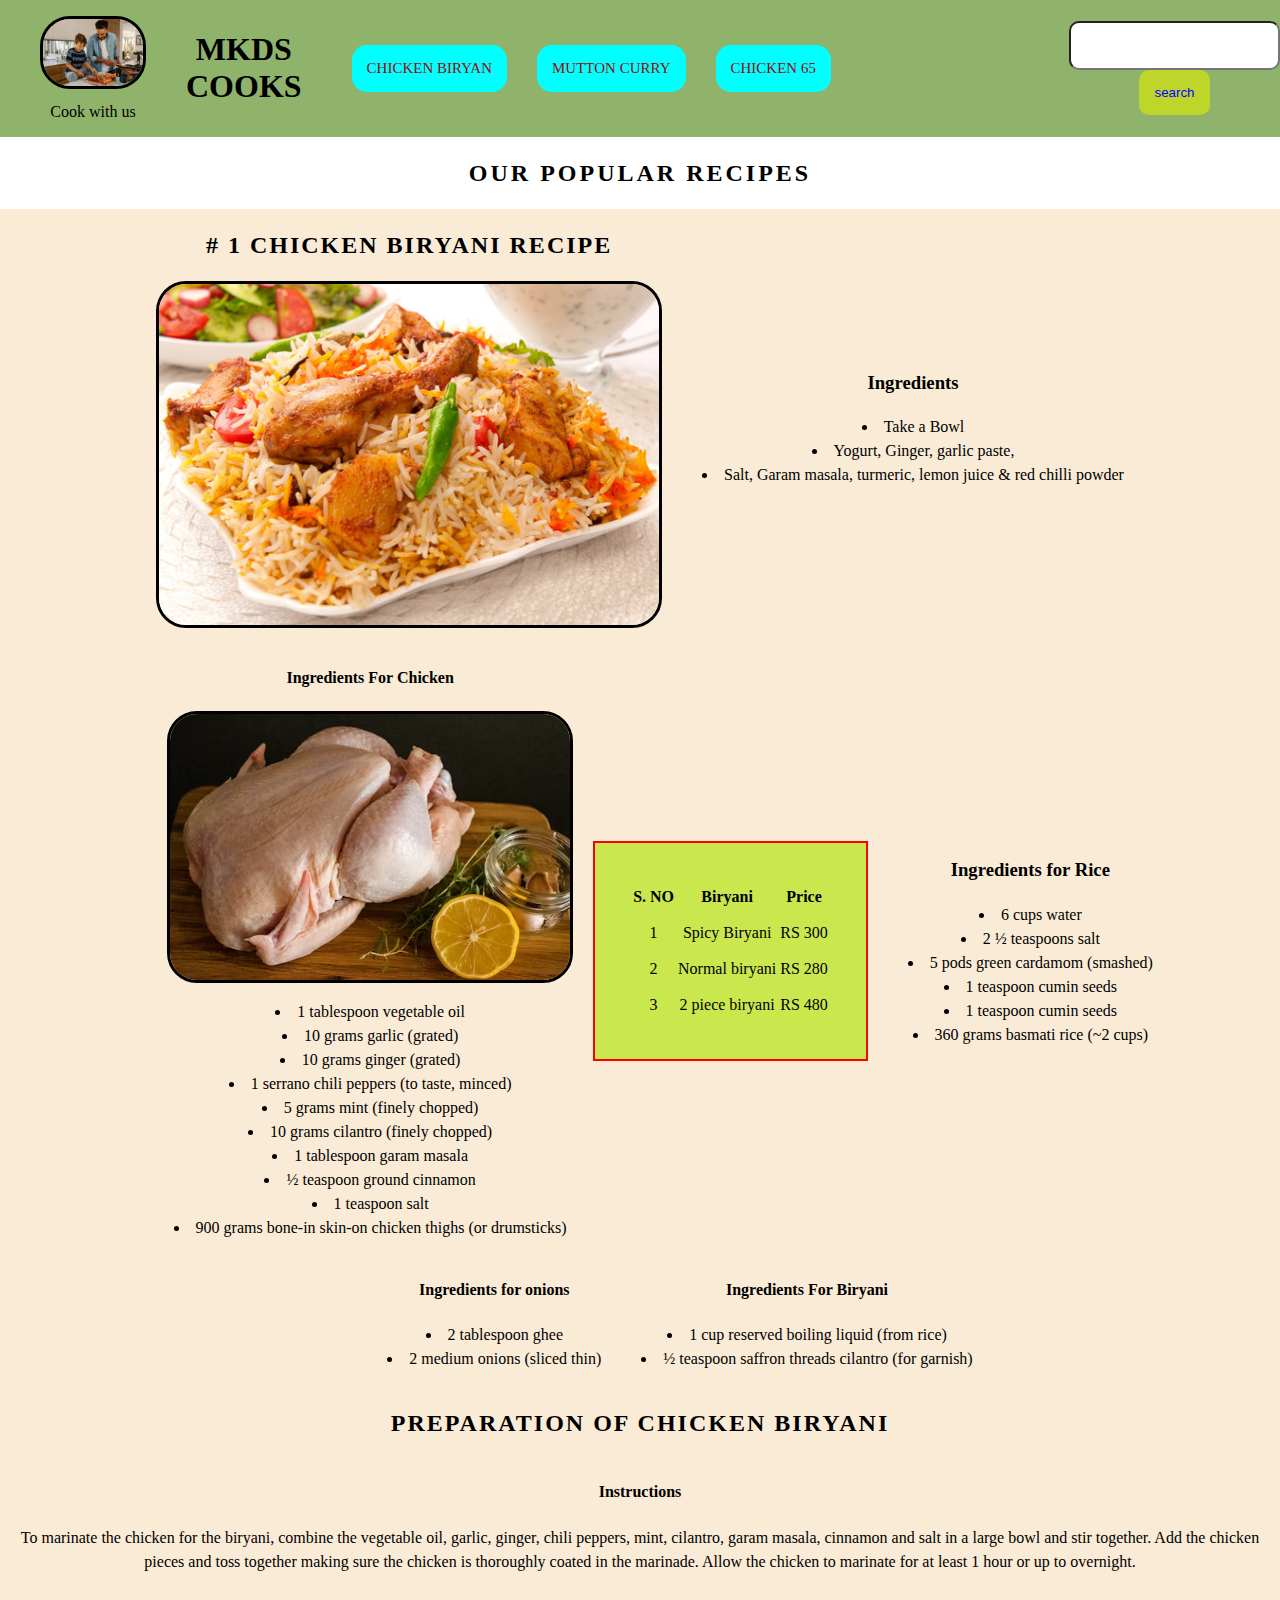
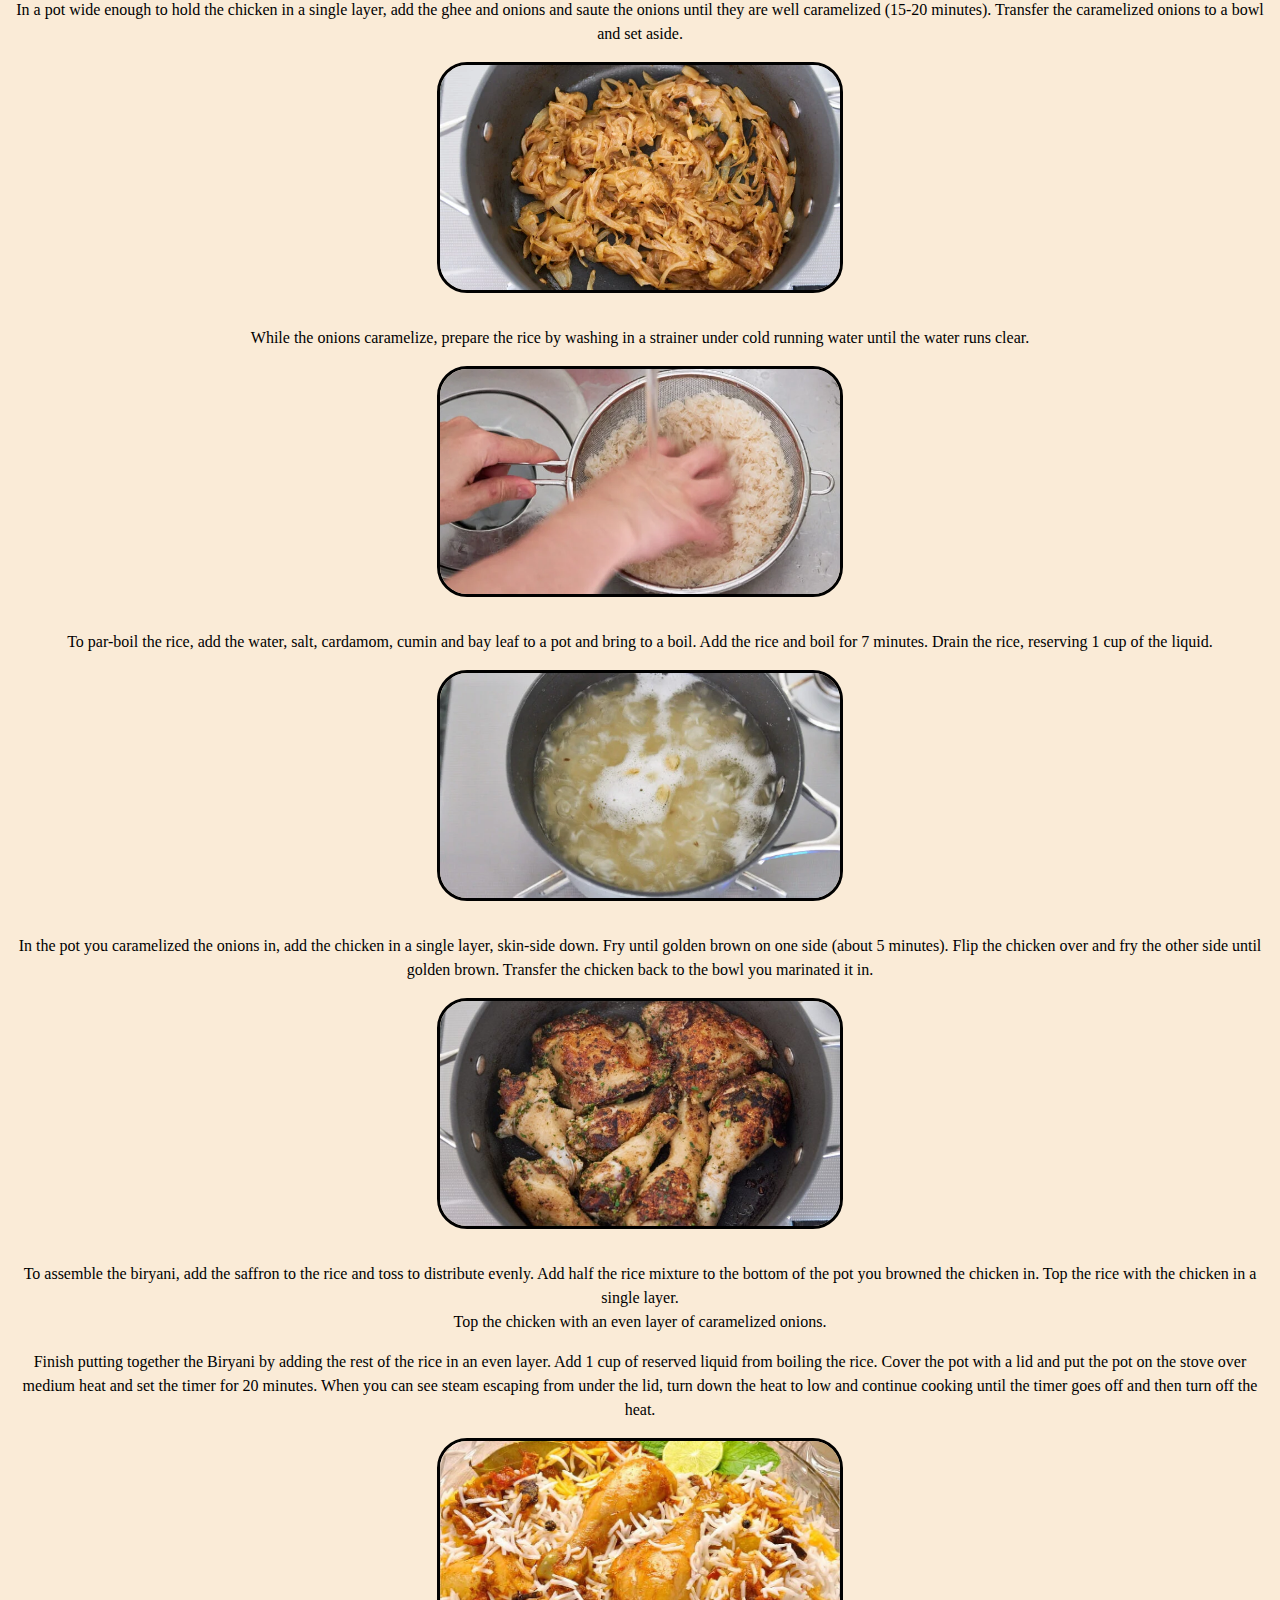
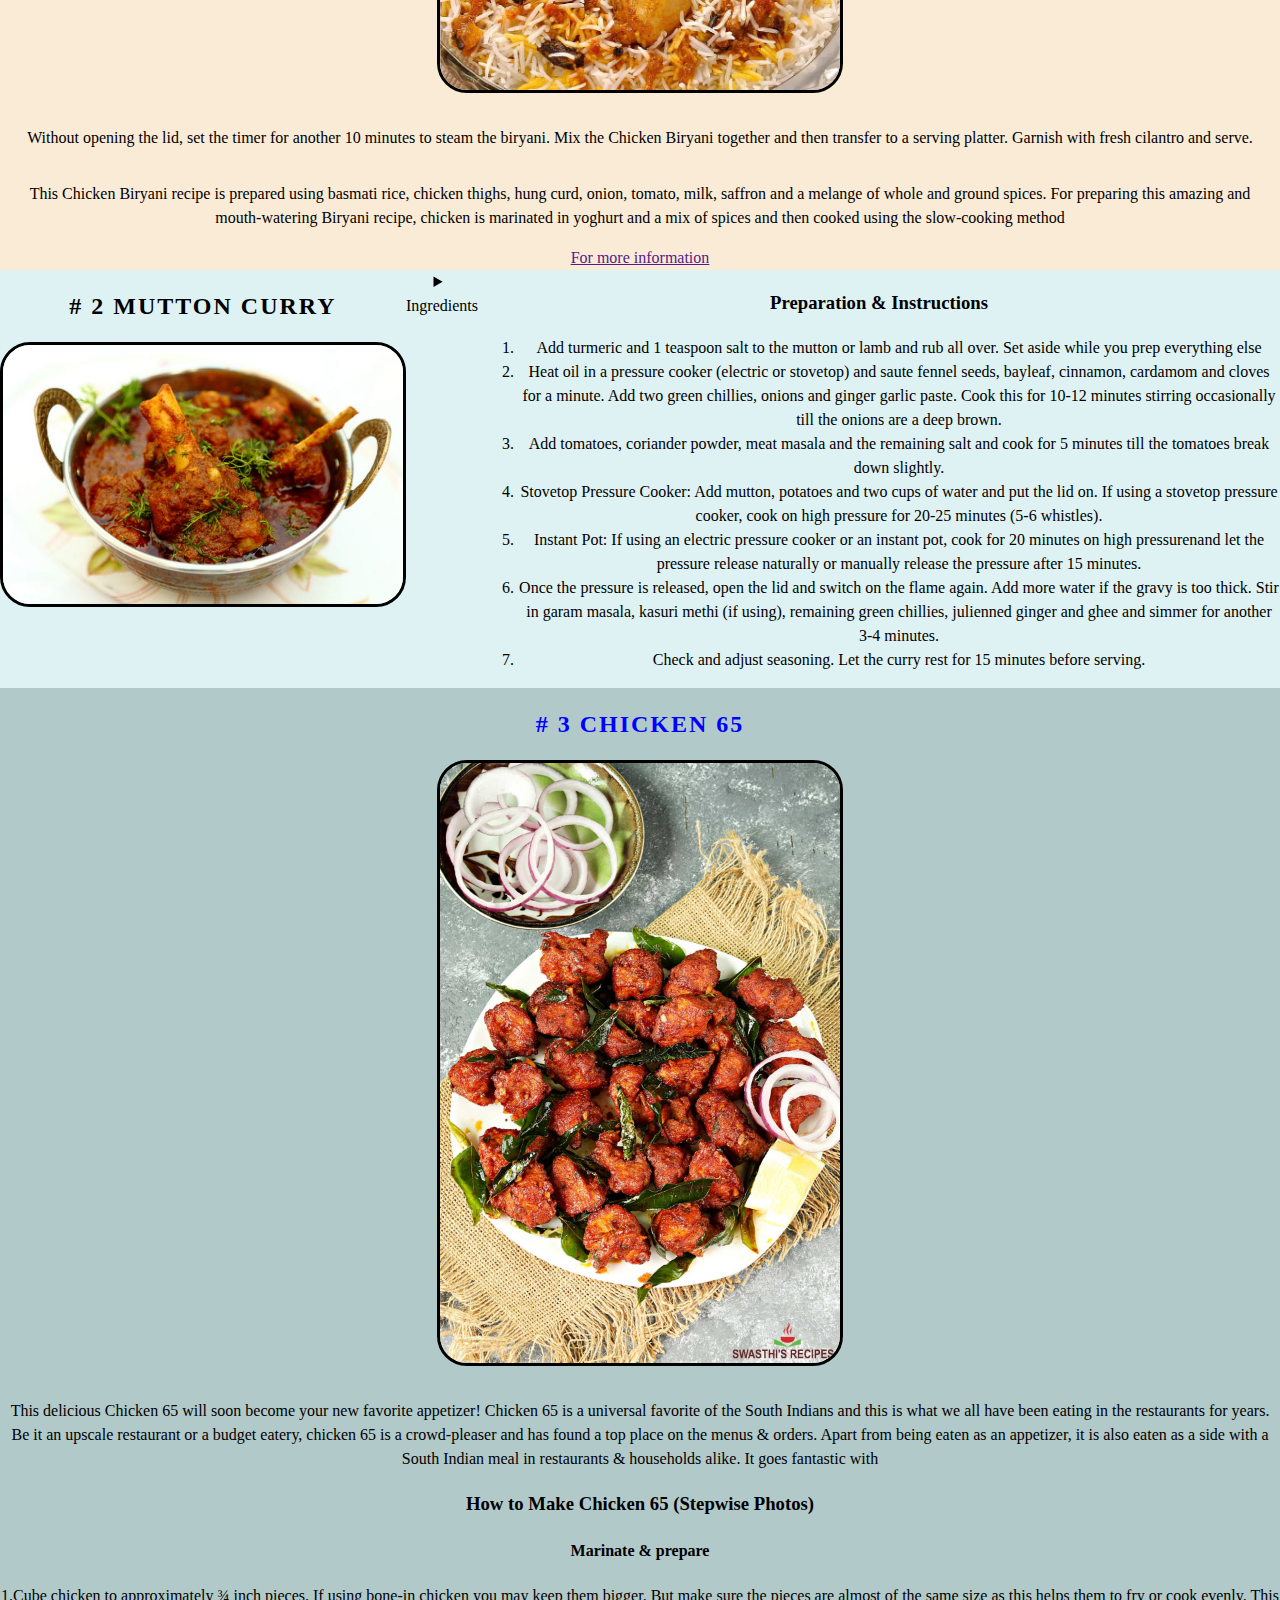
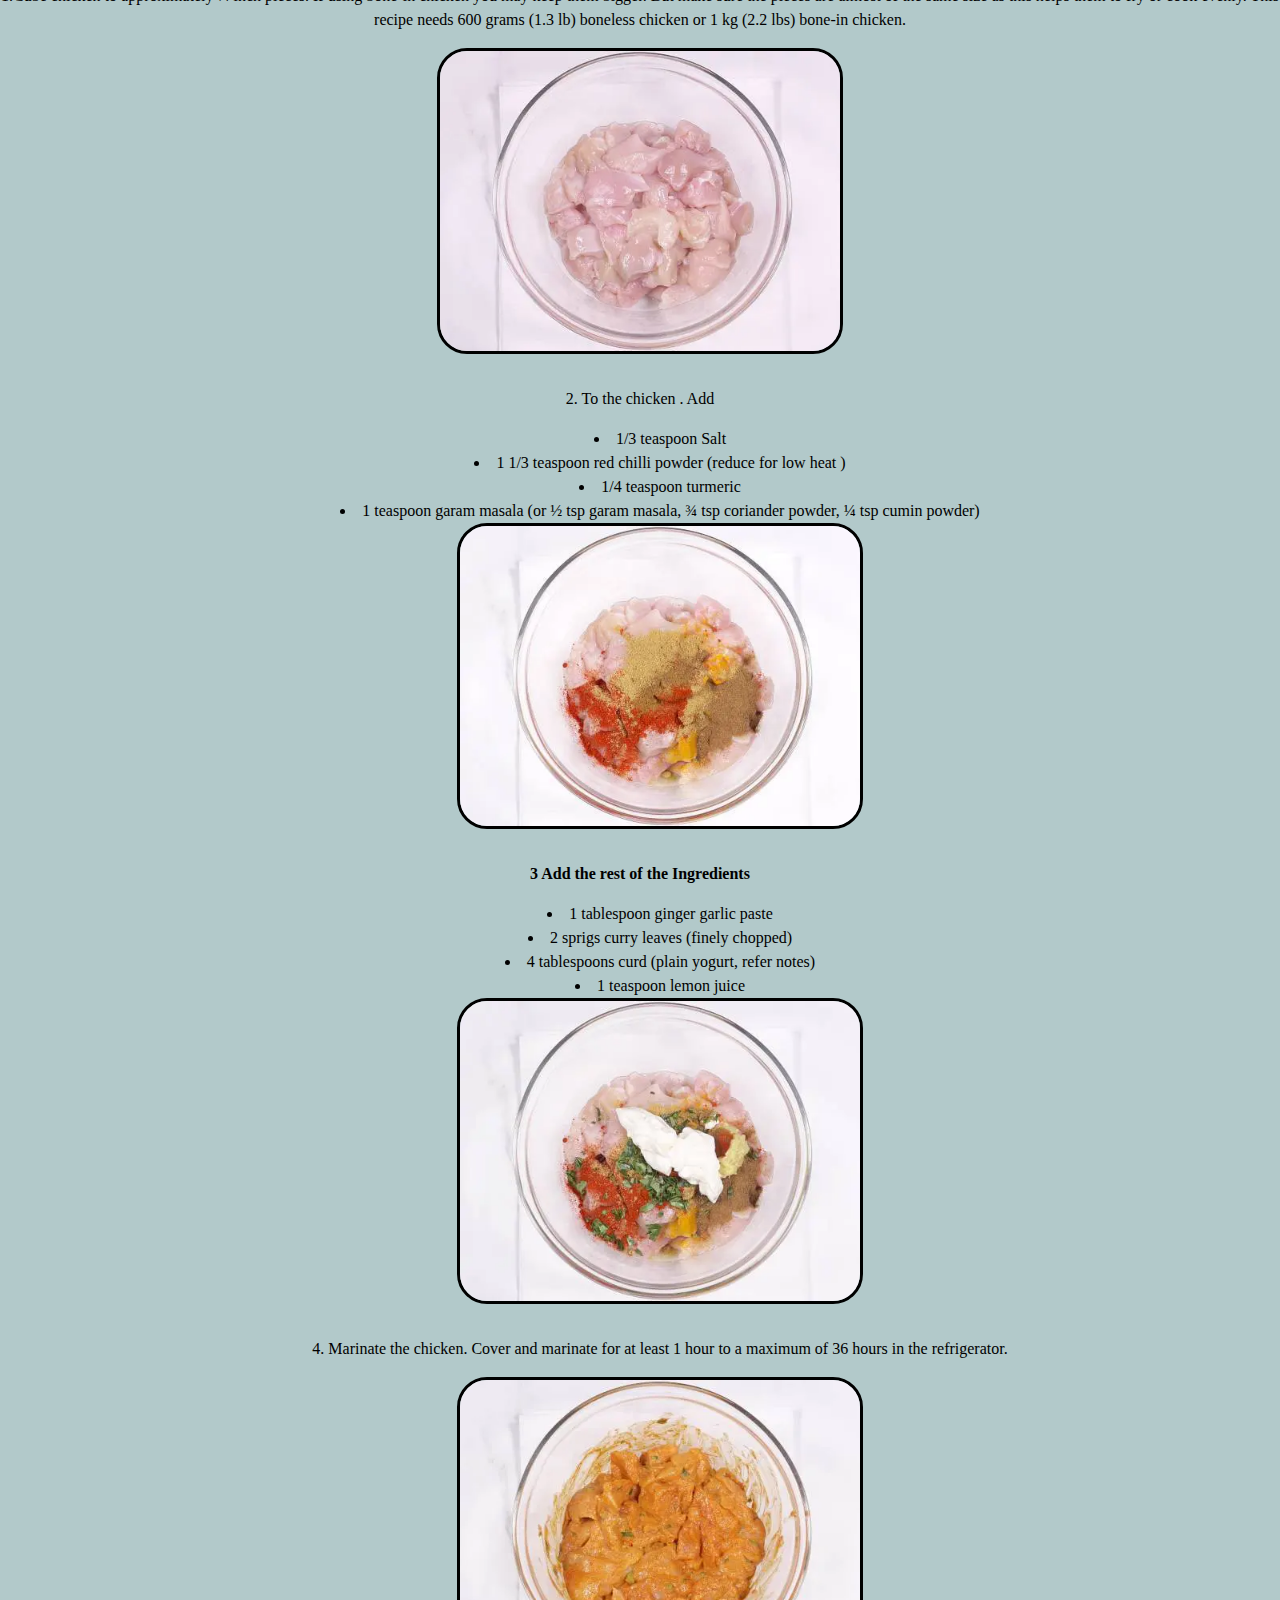
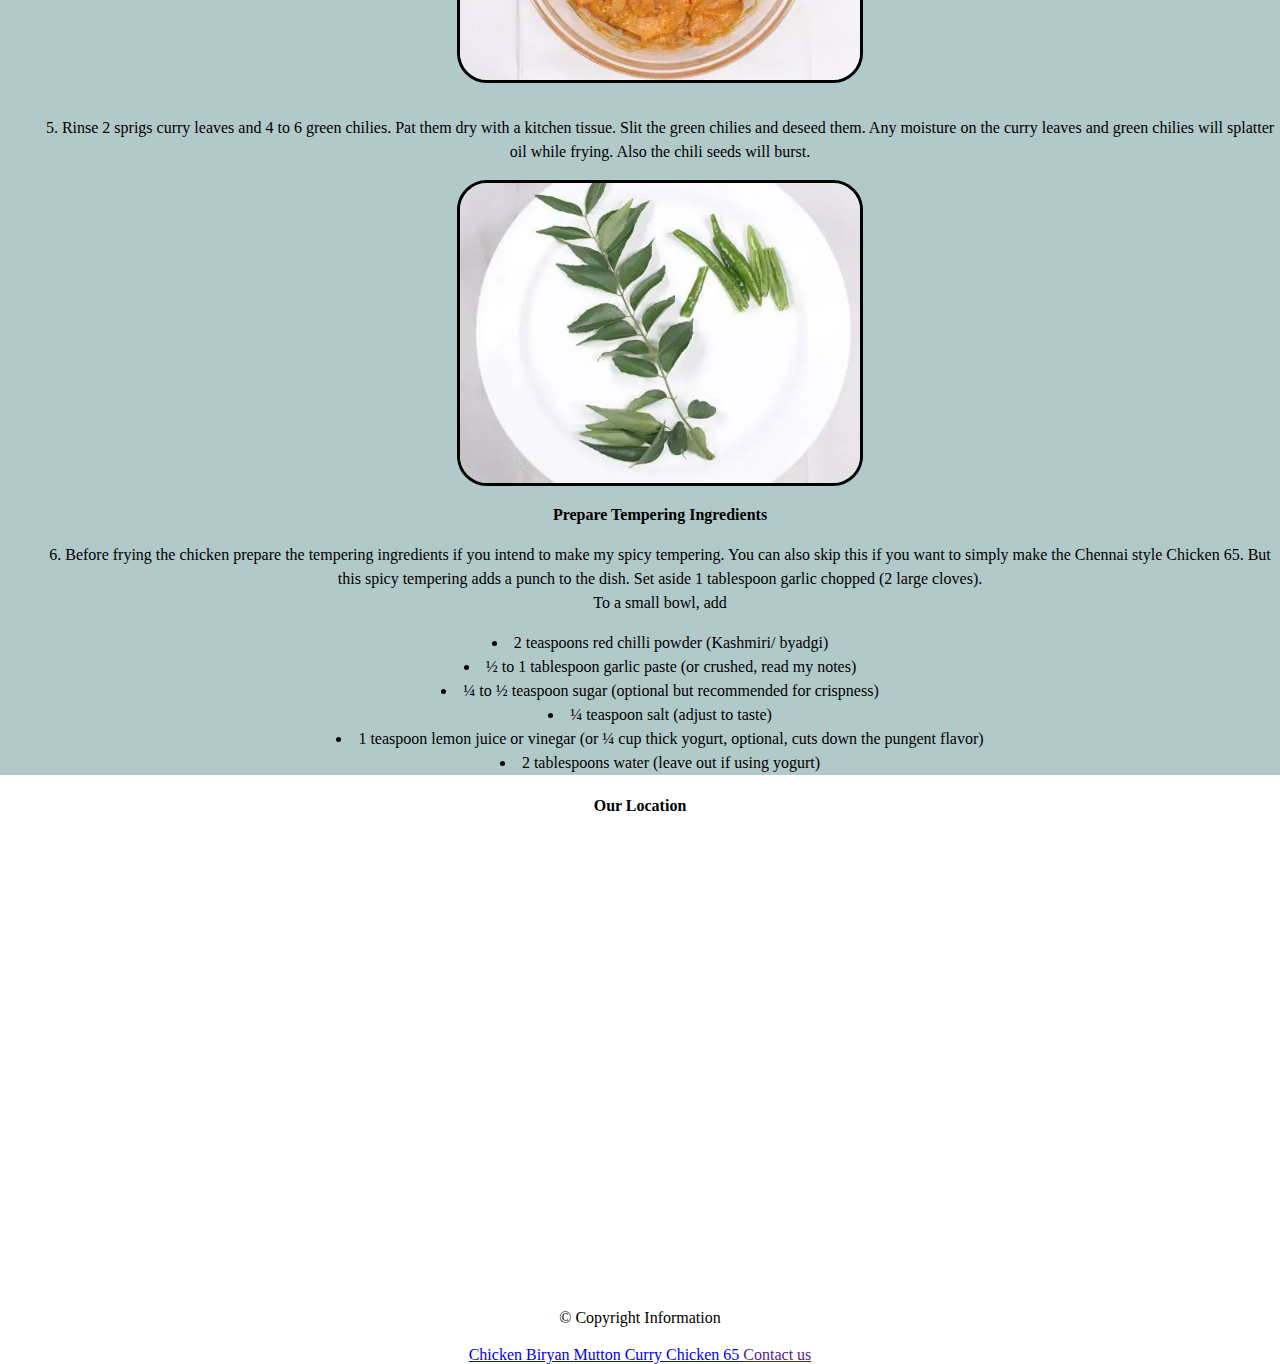
<file: mini_project3/index.html>
<!DOCTYPE html>
<html lang="en">

<head>
    <meta charset="UTF-8">
    <meta name="viewport" content="width=device-width, initial-scale=1.0">
    <title>Recipe Book</title>

    
    <link rel="stylesheet" href="style.css">
</head>

<body>

    <header>

         <!-- Navigation starts here  -->
        <div class="navigation_container">
            <div class=" logo">
                <figure>
                    <img class="logo_img" src="../assets/images/logo.jpg" alt="LOGO">
                    <figcaption>Cook with us</figcaption>
                </figure>
                <h1>MKDS COOKS </h1>

            </div>

            <div class="navigation_menu">
                <nav class="navbar">
                    <a href="#Recipe1"><span>Chicken Biryan</span> </a>
                    <a href="#Recipe2"><span>Mutton Curry</span> </a>
                    <a href="#Recipe3"><span>Chicken 65</span> </a>
                   
                 
                </nav>
                
            </div>
            <div class="search" >
                <input type="search">
                <button id="Search_button">search</button>
            </div>
             
            
        </div>
    </header>

    <main>

        <h2 class="heading_first"> Our Popular Recipes</h2>

        <!--  Recipe 1 started from here  -->
        <section class="Recipe11" id="Recipe1" style="background-color: antiquewhite;">

            <div class="Ingredients">

                <div>
                    <h2> # 1 Chicken Biryani Recipe</h2>
                    <img class="chicken_biryani_img" src="../assets/images/biryani.jpg" alt="Biryani ">

                </div>

                <div>
                    <ul>
                        <h3>Ingredients</h3>
                        <li>Take a Bowl</li>
                        <li>Yogurt, Ginger, garlic paste, </li>
                        <li>Salt, Garam masala, turmeric, lemon juice & red chilli powder </li>
                    </ul>
                </div>


                <div>
                    <ul class="chicken_ingredients">
                        <h4> Ingredients For Chicken</h4>
                        <img src="../assets/images/chicken.avif" alt="chicken image" width="300px">
                        <li>1 tablespoon
                            vegetable oil </li>
                        <li>10 grams
                            garlic (grated)</li>
                        <li>10 grams
                            ginger (grated)</li>
                        <li>
                            1
                            serrano chili peppers (to taste, minced)

                        </li>
                        <li>
                            5 grams
                            mint (finely chopped)
                        </li>
                        <li>10 grams
                            cilantro (finely chopped)</li>
                        <li>
                            1 tablespoon
                            garam masala

                        </li>
                        <li>½ teaspoon
                            ground cinnamon
                        </li>
                        <li>1 teaspoon
                            salt</li>
                        <li>900 grams
                            bone-in skin-on chicken thighs (or drumsticks)</li>
                    </ul>
                </div>

                <div>
                    <!--  Tabler starts from here  -->
                    <table class="Biryani_Table">
                        <tr>
                            <th>S. NO</th>
                            <th>Biryani</th>
                            <th>Price</th>
                        </tr>
                        <tr>
                            <td>1</td>
                            <td> Spicy Biryani</td>
                            <td>RS 300</td>
                        </tr>
                        <tr>
                            <td>2</td>
                            <td>Normal biryani</td>
                            <td>RS 280</td>
                        </tr>
                        <tr>
                            <td>3</td>
                            <td>2 piece biryani</td>
                            <td>RS 480</td>
                        </tr>
                    </table>
                </div>

                <div>
                    <ul class="for_rice">
                        <h3>Ingredients for Rice</h3>
                        <li>6 cups
                            water</li>
                        <li>2 ½ teaspoons
                            salt</li>
                        <li>5
                            pods green cardamom (smashed)</li>
                        <li>1 teaspoon
                            cumin seeds</li>
                        <li>1 teaspoon
                            cumin seeds</li>
                        <li>360 grams
                            basmati rice (~2 cups)</li>

                    </ul>
                </div>
                <div>
                    <ul class="for_onions">
                        <h4>Ingredients for onions</h4>
                        <li>2 tablespoon
                            ghee</li>
                        <li>2
                            medium onions (sliced thin)</li>
                    </ul>
                </div>
                <div>
                    <ul class="for_biryani">
                        <h4>Ingredients For Biryani</h4>
                        <li>1 cup
                            reserved boiling liquid (from rice)</li>
                        <li>½ teaspoon
                            saffron threads
                            cilantro (for garnish)</li>
                    </ul>
                </div>





                <div>
                    <h2>Preparation Of Chicken Biryani</h>
                        <h4>Instructions</h4>
                        <p> To marinate the chicken for the biryani, combine the vegetable oil, garlic, ginger, chili
                            peppers, mint,
                            cilantro, garam masala, cinnamon and salt in a large bowl and stir together. Add the chicken
                            pieces and
                            toss together making sure the chicken is thoroughly coated in the marinade. Allow the
                            chicken to
                            marinate for at least 1 hour or up to overnight.

                            <br>
                            <br>
                            In a pot wide enough to hold the chicken in a single layer, add the ghee and onions and
                            saute the onions
                            until they are well caramelized (15-20 minutes). Transfer the caramelized onions to a bowl
                            and set
                            aside.

                        </p>
                </div>
                <div>
                    <img src="../assets/images/onionmix.webp" alt="onion mixing" width="400px">

                    <p>While the onions caramelize, prepare the rice by washing in a strainer under cold running water
                        until the
                        water runs clear.</p>

                </div>
                <div>
                    <img src="../assets/images/onion2.webp" alt="" width="400px">
                    <p>To par-boil the rice, add the water, salt, cardamom, cumin and bay leaf to a pot and bring to a
                        boil. Add
                        the rice and boil for 7 minutes. Drain the rice, reserving 1 cup of the liquid.</p>
                </div>
                <div>
                    <img src="../assets/images/ricewashing.webp" alt="" width="400px">

                    <p>In the pot you caramelized the onions in, add the chicken in a single layer, skin-side down. Fry
                        until
                        golden brown on one side (about 5 minutes). Flip the chicken over and fry the other side until
                        golden
                        brown. Transfer the chicken back to the bowl you marinated it in.</p>
                </div>
                <div>
                    <img src="../assets/images/chickenmix.jpg" alt="" width="400px"><br>
                    <p>To assemble the biryani, add the saffron to the rice and toss to distribute evenly. Add half the
                        rice
                        mixture to the bottom of the pot you browned the chicken in.
                        Top the rice with the chicken in a single layer.
                        <br>
                        Top the chicken with an even layer of caramelized onions.
                    </p>
                    <p>
                        Finish putting together the Biryani by adding the rest of the rice in an even layer. Add 1 cup
                        of
                        reserved liquid from boiling the rice. Cover the pot with a lid and put the pot on the stove
                        over medium
                        heat and set the timer for 20 minutes. When you can see steam escaping from under the lid, turn
                        down the
                        heat to low and continue cooking until the timer goes off and then turn off the heat.
                    </p>
                </div>
                <div>
                    <img src="../assets/images/chicken_biryani.jpg" alt="" width="300px">
                    <p>Without opening the lid, set the timer for another 10 minutes to steam the biryani.
                        Mix the Chicken Biryani together and then transfer to a serving platter. Garnish with fresh
                        cilantro and
                        serve.</p>
                </div>
 

                <!-- this is aside information
                 -->
                <aside>
                    <p>This Chicken Biryani recipe is prepared using basmati rice, chicken thighs, hung curd, onion,
                        tomato, milk, saffron and a melange of whole and ground spices. For preparing this amazing and
                        mouth-watering Biryani recipe, chicken is marinated in yoghurt and a mix of spices and then
                        cooked using the slow-cooking method</p>
                </aside>


                <a href="">For more information</a>
            </div>
        </section>
 
        <!-- Recipe 2 section started from here  -->

        <section class="Recipe2" id="Recipe2">

            <div>
                <h2># 2 Mutton Curry</h2>
                <img src="../assets/images/muttoncurry.jpg" alt="">
            </div>


            <div>
                <details>
                    <summary>Ingredients
                    </summary>
                    <ul>
                        <li> 1 kg Mutton / Lamb bone-in, cut into medium sized pieces</li>
                        <li>1 teaspoon Turmeric</li>
                        <li>1 tablespoon Salt divided</li>
                        <li>4 tablespoons Mustard Oil</li>
                        <li>1 teaspoon Fennel Seeds</li>
                        <li>1 Bayleaf</li>
                        <li>
                            1 inch Cinnamon Stick</li>
                        <li>3-4 Cardamom Pods</li>
                        <li>3-4 Cloves</li>
                        <li>4 Green chillies slit lengthwise</li>
                        <li>3 large Onions finely chopped</li>
                        <li>1 tablespoon Ginger Garlic Paste</li>
                        <li>5 large Tomatoes finely chopped or pureed</li>
                        <li>1 tablespoon Coriander Powder</li>
                        <li>4 tablespoons Meat Masala different from curry powder, look for meat masala in Indian
                            grocery stores</li>
                        <li>2 Potatoes quartered (optional)</li>
                        <li>½ teaspoon Garam masala</li>
                        <li>1 tablespoon Kasuri methi optional but highly recommended</li>
                        <li>1 inch piece Ginger julienned</li>
                        <li>1 tablespoon Ghee or Butter</li>

                    </ul>
                    

            </div>

            </details>

            <div class="Recipe2_preparation">
                <h3>Preparation & Instructions</h3>
                <ol>
                    <li>
                        Add turmeric and 1 teaspoon salt to the mutton or lamb and rub all over. Set aside while you
                        prep everything else
                    </li>
                    <li>Heat oil in a pressure cooker (electric or stovetop) and saute fennel seeds, bayleaf, cinnamon,
                        cardamom and cloves for a minute. Add two green chillies, onions and ginger garlic paste. Cook
                        this for 10-12 minutes stirring occasionally till the onions are a deep brown.</li>
                    <li>Add tomatoes, coriander powder, meat masala and the remaining salt and cook for 5 minutes till
                        the tomatoes break down slightly.</li>
                    <li>Stovetop Pressure Cooker: Add mutton, potatoes and two cups of water and put the lid on. If
                        using a stovetop pressure cooker, cook on high pressure for 20-25 minutes (5-6 whistles).</li>
                    <li>Instant Pot: If using an electric pressure cooker or an instant pot, cook for 20 minutes on high
                        pressurenand let the pressure release naturally or manually release the pressure after 15
                        minutes.</li>
                    <li>Once the pressure is released, open the lid and switch on the flame again. Add more water if the
                        gravy is too thick. Stir in garam masala, kasuri methi (if using), remaining green chillies,
                        julienned ginger and ghee and simmer for another 3-4 minutes.</li>
                    <li>Check and adjust seasoning. Let the curry rest for 15 minutes before serving.</li>
                </ol>
            </div>
        </section>

           <!--  Recipe third Section started from here -->
        <section class="Recipe3" id="Recipe3">

            <h2># 3 Chicken 65</h2>
            <img src="../assets/images/chicken-65.jpg" alt="">
            <p>This delicious Chicken 65 will soon become your new favorite appetizer! Chicken 65 is a universal
                favorite of the South Indians and this is what we all have been eating in the restaurants for years. Be
                it an upscale restaurant or a budget eatery, chicken 65 is a crowd-pleaser and has found a top place on
                the menus &amp; orders. Apart from being eaten as an appetizer, it is also eaten as a side with a South
                Indian meal in restaurants &amp; households alike. It goes fantastic with </p>

            <div>
                <h3>How to Make Chicken 65 (Stepwise Photos)</h3>
                <h4>Marinate & prepare</h4>
                <p>1.Cube chicken to approximately ¾ inch pieces. If using bone-in chicken you may keep them bigger. But
                    make sure the pieces are almost of the same size as this helps them to fry or cook evenly. This
                    recipe needs 600 grams (1.3 lb) boneless chicken or 1 kg (2.2 lbs) bone-in chicken.</p>
                <img src="../assets/images/chicken-65-step1.webp" alt="">
                <p>2. To the chicken . Add</p>
                <ul>
                    <li>1/3 teaspoon Salt</li>
                    <li>1 1/3 teaspoon red chilli powder (reduce for low heat ) </li>
                    <li>1/4 teaspoon turmeric</li>
                    <li>1 teaspoon garam masala (or ½ tsp garam masala, ¾ tsp coriander powder, ¼ tsp cumin powder)</li>
                    <img src="../assets/images/chicken-65-step2-.jpg" alt="">
                </ul>

                <strong>3 Add the rest of the Ingredients</strong>
                <ul>
                    <li>1 tablespoon ginger garlic paste</li>



                    <li>2 sprigs curry leaves (finely chopped)</li>



                    <li>4 tablespoons curd (plain yogurt, refer notes)</li>



                    <li>1 teaspoon lemon juice</li>
                    <img src="../assets/images/chicken-65-step3-.jpg" alt="">

                    <p>4. Marinate the chicken. Cover and marinate for at least 1 hour to a maximum of 36 hours in the
                        refrigerator.</p>

                    <img src="../assets/images/chicken-65-004-.jpg.webp" alt="">
                    <p>5. Rinse 2 sprigs curry leaves and 4 to 6 green chilies. Pat them dry with a kitchen tissue. Slit
                        the green chilies and deseed them. Any moisture on the curry leaves and green chilies will
                        splatter oil while frying. Also the chili seeds will burst.</p>
                    <img src="../assets/images/chicken-65-008-.jpg.webp" alt=""><br>
                    <strong>Prepare Tempering Ingredients</strong>
                    <p>6. Before frying the chicken prepare the tempering ingredients if you intend to make my spicy
                        tempering. You can also skip this if you want to simply make the Chennai style Chicken 65. But
                        this spicy tempering adds a punch to the dish. Set aside 1 tablespoon garlic chopped (2 large
                        cloves).<br>To a small bowl, add</p>

                    <li>2 teaspoons red chilli powder (Kashmiri/ byadgi)</li>



                    <li>½ to 1 tablespoon garlic paste (or crushed, read my notes)</li>



                    <li>¼ to ½ teaspoon sugar (optional but recommended for crispness)</li>



                    <li>¼ teaspoon salt (adjust to taste)</li>



                    <li>1 teaspoon lemon juice or vinegar (or ¼ cup thick yogurt, optional, cuts down the pungent
                        flavor)</li>



                    <li>2 tablespoons water (leave out if using yogurt)</li>

                </ul>


            </div>
        </section>

    </main>


 <!--  footer  -->
    <footer>
        <h4>Our Location</h4>
        <iframe src="https://www.google.com/maps/embed?pb=!1m18!1m12!1m3!1d1904.1298857797606!2d78.47027426845474!3d17.35122868633464!2m3!1f0!2f0!3f0!3m2!1i1024!2i768!4f13.1!3m3!1m2!1s0x3bcb97f132260af7%3A0x59b591344de3ad7!2sShalibanda%2C%20Hyderabad%2C%20Telangana!5e0!3m2!1sen!2sin!4v1694703727743!5m2!1sen!2sin" width="600" height="450" style="border:0;" allowfullscreen="" loading="lazy" referrerpolicy="no-referrer-when-downgrade"></iframe>
        <p>© Copyright Information </p>
        <a href="#Recipe1"><span>Chicken Biryan</span> </a>
        <a href="#Recipe2"><span>Mutton Curry</span> </a>
        <a href="#Recipe3"><span>Chicken 65</span> </a> 
        <a href=""> Contact us</a>
    </footer>
</body>

</html>
</file>
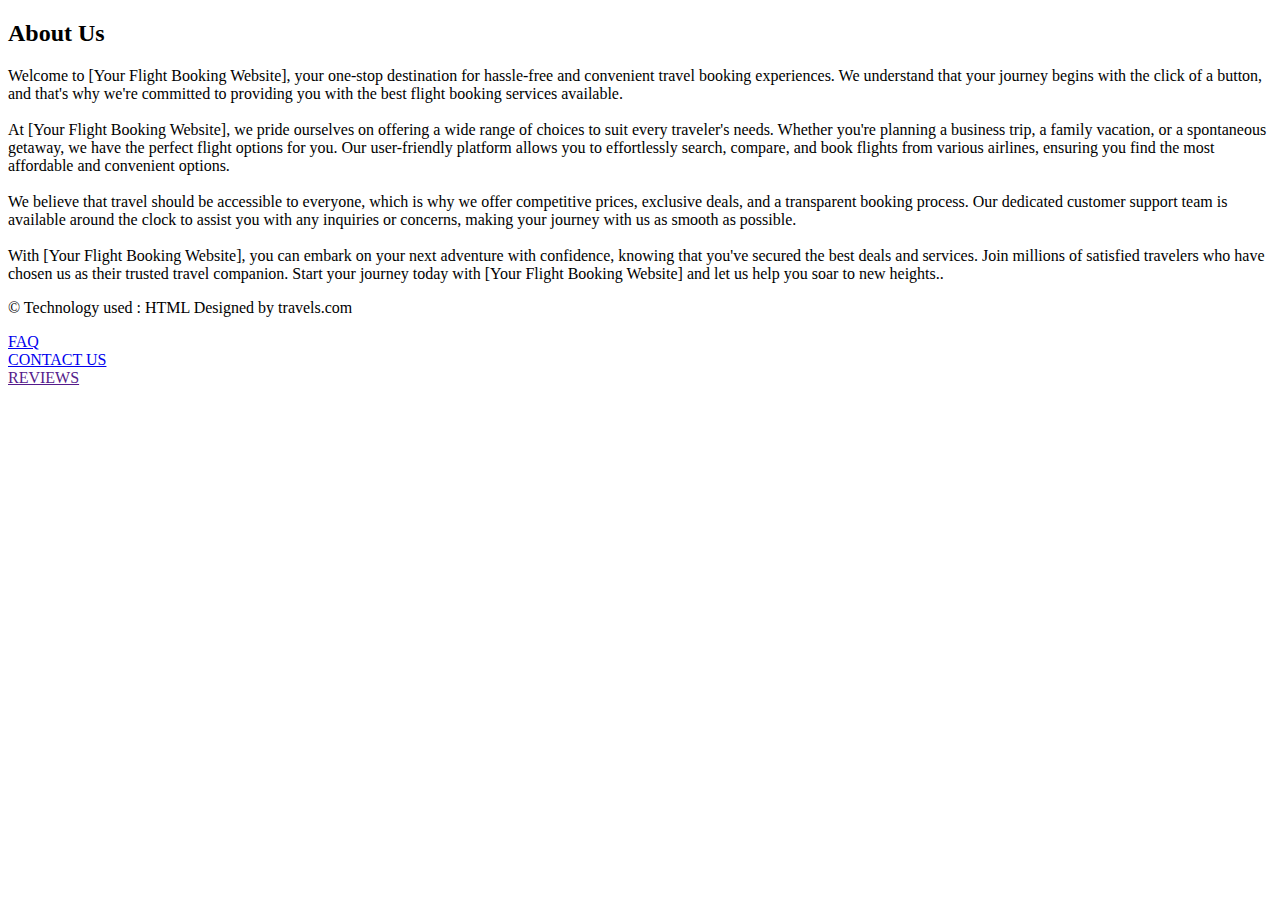
<file: About.html>
<!DOCTYPE html>
<html lang="en">

<head>
    <meta charset="UTF-8">
    <meta name="viewport" content="width=device-width, initial-scale=1.0">
    <title>About</title>
</head>

<body>
    <h2>About Us</h2>
    <p>Welcome to [Your Flight Booking Website], your one-stop destination for hassle-free and convenient travel booking
        experiences. We understand that your journey begins with the click of a button, and that's why we're committed
        to providing you with the best flight booking services available.
<br><br>
        At [Your Flight Booking Website], we pride ourselves on offering a wide range of choices to suit every
        traveler's needs. Whether you're planning a business trip, a family vacation, or a spontaneous getaway, we have
        the perfect flight options for you. Our user-friendly platform allows you to effortlessly search, compare, and
        book flights from various airlines, ensuring you find the most affordable and convenient options.
<br><br>
        We believe that travel should be accessible to everyone, which is why we offer competitive prices, exclusive
        deals, and a transparent booking process. Our dedicated customer support team is available around the clock to
        assist you with any inquiries or concerns, making your journey with us as smooth as possible.
<br><br>
        With [Your Flight Booking Website], you can embark on your next adventure with confidence, knowing that you've
        secured the best deals and services. Join millions of satisfied travelers who have chosen us as their trusted
        travel companion. Start your journey today with [Your Flight Booking Website] and let us help you soar to new
        heights..</p>

        <footer>
            <div class="footer">
            <p>	&#169; Technology used :  HTML Designed by travels.com </p>
        <li><a href="Faq.html">FAQ</a></li>
        <li><a href="Contact.html">CONTACT US </a></li>
        <li><a href="">REVIEWS</a></li>
        
        </div>
        </footer>
</body>

</html>
</file>
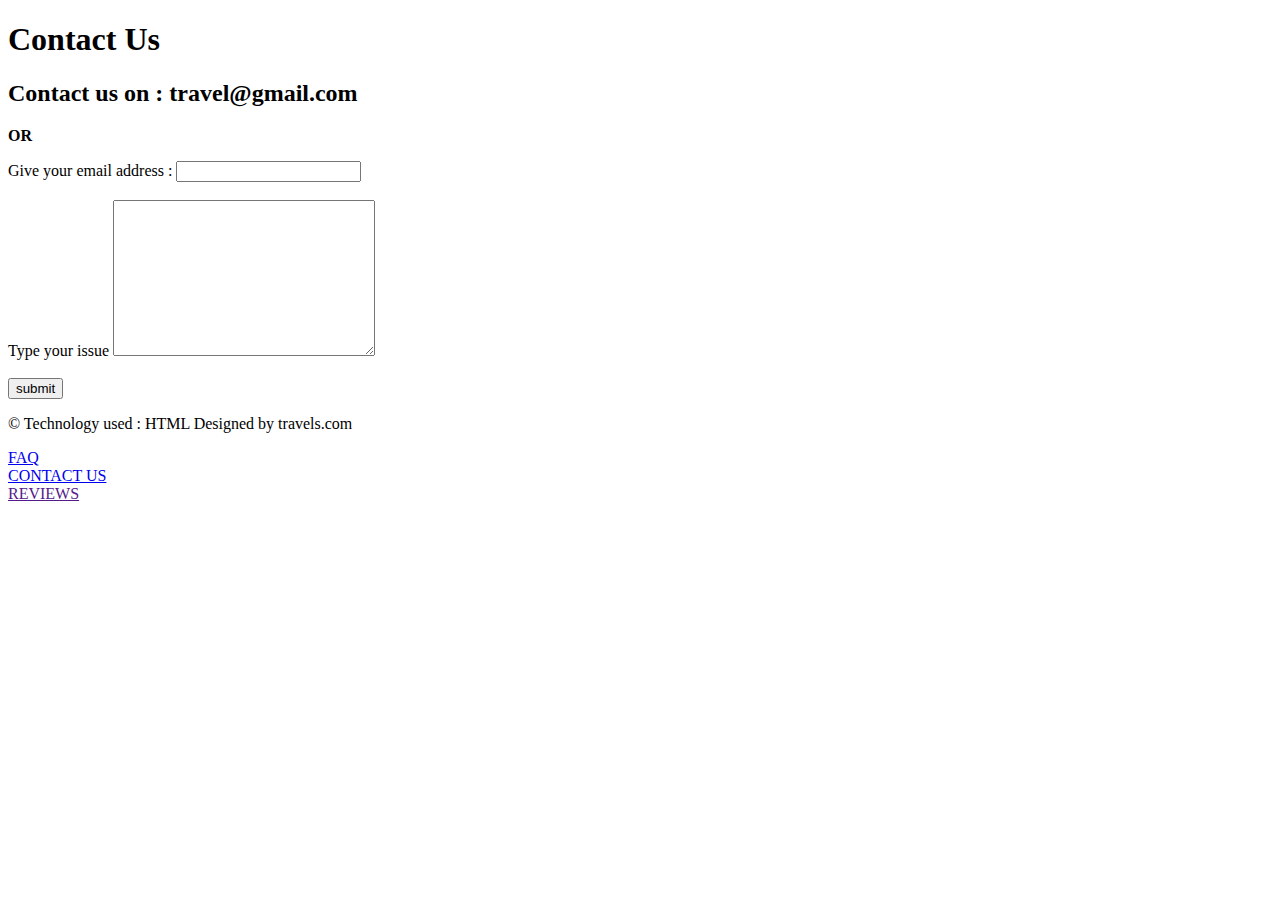
<file: Contact.html>
<!DOCTYPE html>
<html lang="en">
<head>
    <meta charset="UTF-8">
    <meta name="viewport" content="width=device-width, initial-scale=1.0">
    <title>Contact Us</title>
</head>
<body>
    
    <h1>Contact Us</h1>
    <h2>Contact us on : travel@gmail.com</h2>
    <p><strong>OR</strong></p>
    <form action="">
    <label for="">Give your email address :</label>
    <input type="email" name="email">
    <br><br>
    <label for=""> Type your issue</label>
    <textarea name="" id="" cols="30" rows="10"></textarea> <br><br>
    <button>submit</button>
</form>



<footer>
    <div class="footer">
    <p>	&#169; Technology used :  HTML Designed by travels.com </p>
<li><a href="Faq.html">FAQ</a></li>
<li><a href="Contact.html">CONTACT US </a></li>
<li><a href="">REVIEWS</a></li>

</div>
</footer>
</body>
</html>
</file>
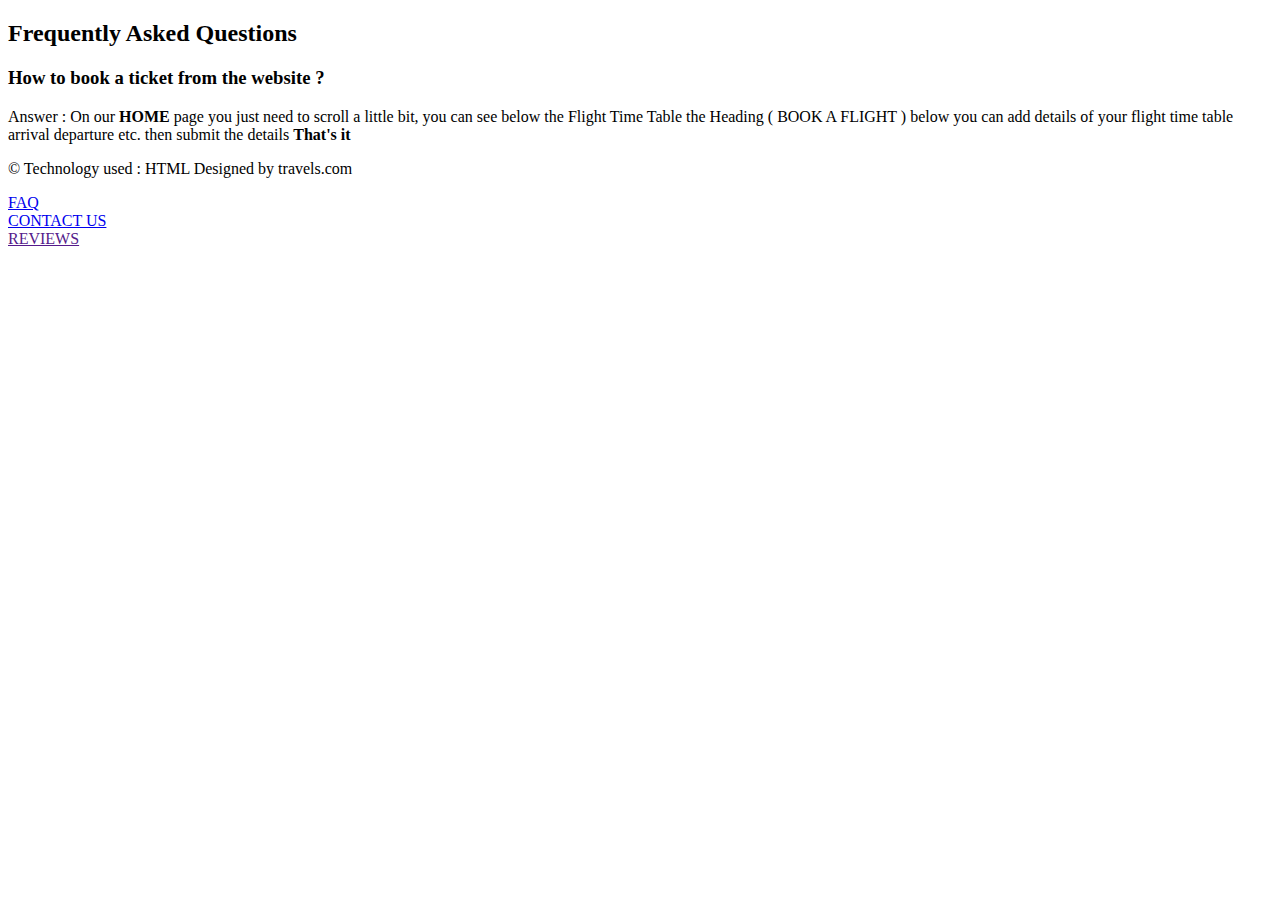
<file: Faq.html>
<!DOCTYPE html>
<html lang="en">
<head>
    <meta charset="UTF-8">
    <meta name="viewport" content="width=device-width, initial-scale=1.0">
    <title>FAQ</title>
</head>
<body>
    
     <h2>Frequently Asked Questions</h2>

     <h3>How to book a ticket from the website ? </h3>
     <p>Answer : On our <strong>HOME</strong> page you just need to scroll a little bit,  you can  see below the Flight Time Table  the Heading ( BOOK A FLIGHT ) below you can add details of your flight time table arrival departure etc. then   submit the details <strong>That's it </strong>
     </p>




     <footer>
        <div class="footer">
        <p>	&#169; Technology used :  HTML Designed by travels.com </p>
    <li><a href="Faq.html">FAQ</a></li>
    <li><a href="Contact.html">CONTACT US </a></li>
    <li><a href="">REVIEWS</a></li>
    
    </div>
    </footer>
</body>
</html>
</file>
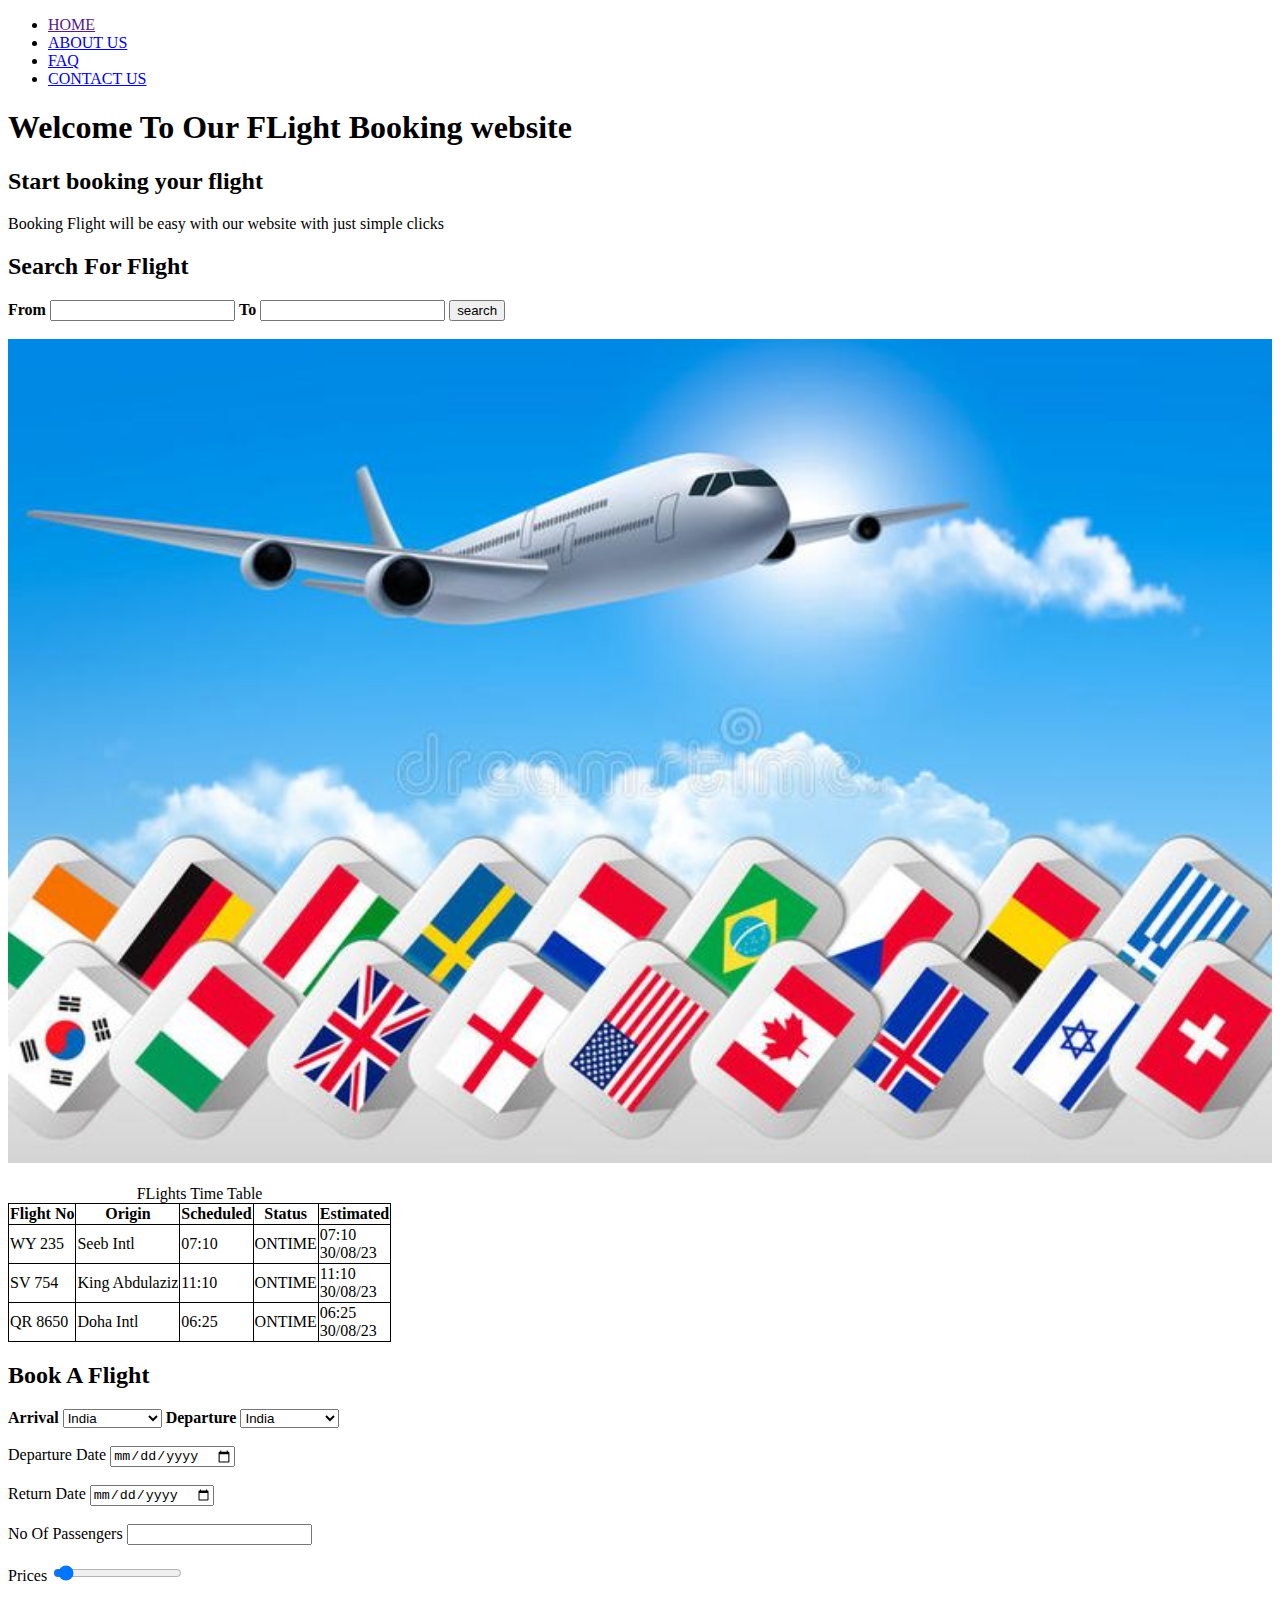
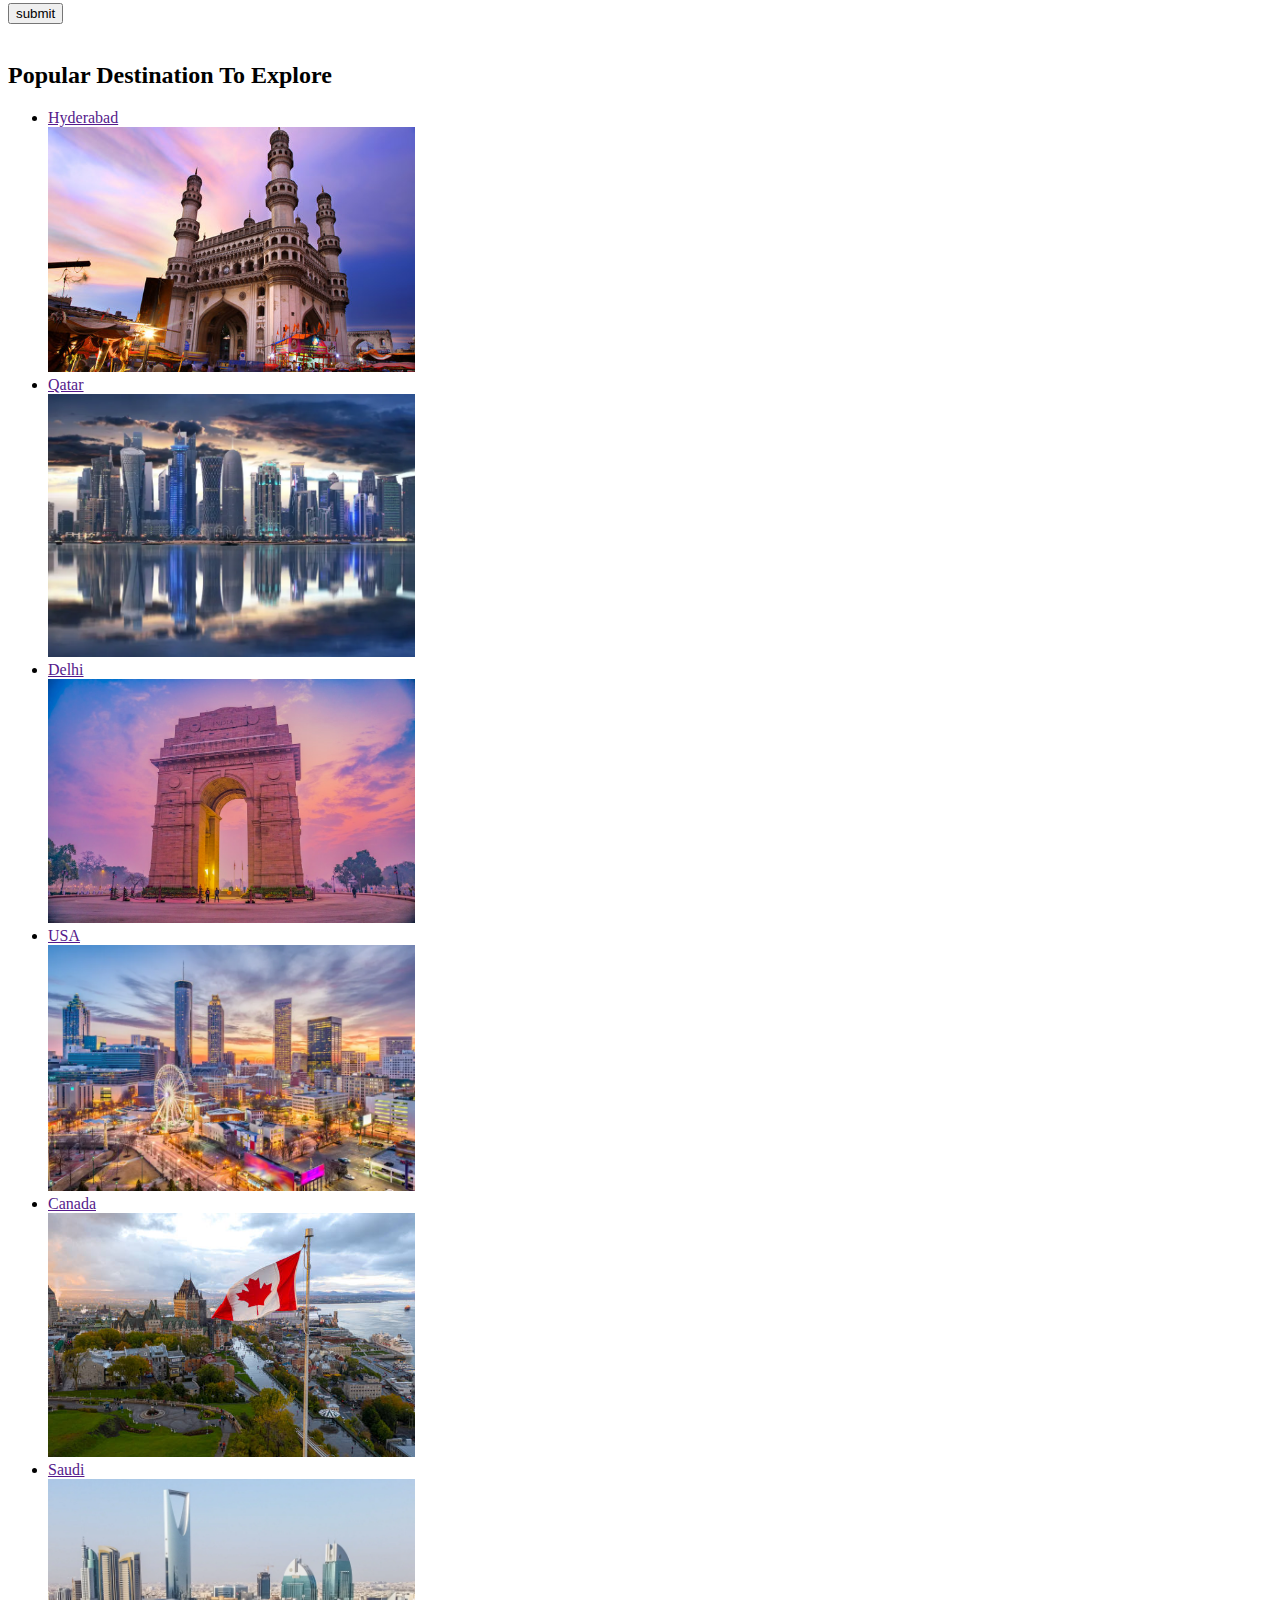
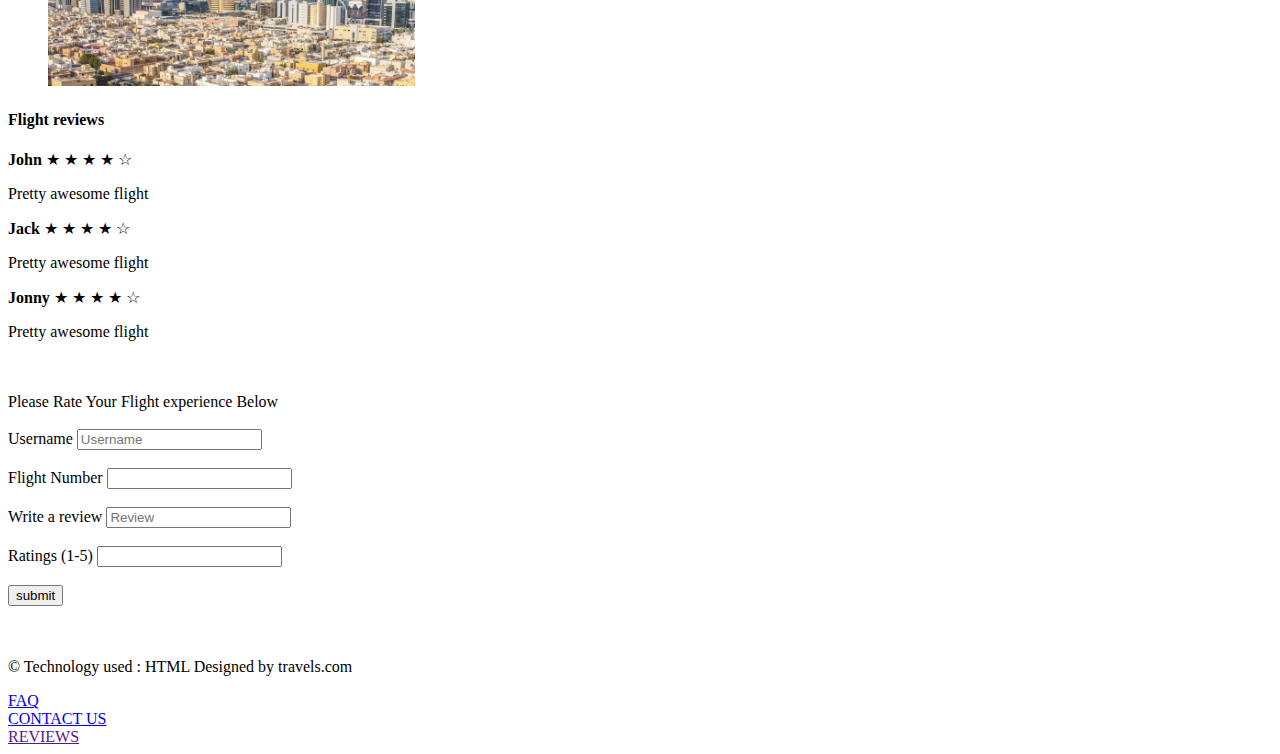
<file: miniProject.html>
<!DOCTYPE html>
<html lang="en">

<head>
    <meta charset="UTF-8">
    <meta name="viewport" content="width=device-width, initial-scale=1.0">
    <title>Flight Booking Website</title>
</head>
<style>
    /* p{
        margin: 0;
        padding: 0;
    }
    h3{
        margin: 0;
        padding: .5rem;

    }
    body{
        text-align: center;
    } */

    table,
    tr,
    th,
    td {

        border: 1px solid black;
        border-collapse: collapse;
    }
    ul li a ,img{
        width: 30%;
    }
</style>

<body>
<header>
    <nav>
        <ul>
            <li> <a href="">HOME</a></li>
            <li> <a href="About.html">ABOUT US </a></li>
            <li> <a href="Faq.html">FAQ </a></li>
            <li> <a href="Contact.html">CONTACT US </a></li>


        </ul>
    </nav>
</header>
    <h1>Welcome To Our FLight Booking website</h1>

    <!-- <h2>Flight Booking Website</h2> -->
    <h2>Start booking your flight</h2>

    <p>Booking Flight will be easy with our website with just simple clicks </p>
    <div class="serach-fligh">
        <h2>Search For Flight</h2>
        <label for="serach"><strong>From</strong></label>
        <input type="text" id="search">
        <label for="serach"><strong>To</strong></label>
        <input type="text">
        <button type="submit">search</button>
        <br>
        <br>
        <img style="width: 100%;" src="assets/images/flight.jpg" alt=" This is a plane image">
        <br><br>

 <!-- Flight Table -->
 <table >
    <caption>FLights Time Table</caption>
    <thead>
        <tr>
            <th>Flight No</th>
            <th>Origin</th>
            <th>Scheduled</th>
            <th>Status</th>
            <th>Estimated</th>
        </tr>
    </thead>
    <tbody>
        <tr>
            <td>WY 235 </td>
            <td>Seeb Intl</td>
            <td>07:10</td>

            <td>ONTIME</td>
            <td>07:10 <br>30/08/23</td>
        </tr>
        <tr>
            <td>SV 754 </td>
            <td>King Abdulaziz</td>
            <td>11:10</td>

            <td>ONTIME</td>
            <td>11:10 <br>30/08/23</td>
        </tr>
        <tr>
            <td>QR 8650 </td>
            <td>Doha Intl</td>
            <td>06:25</td>

            <td>ONTIME</td>
            <td>06:25 <br>30/08/23</td>
        </tr>

    </tbody>


</table>

</div>
        <!-- !!!!!!!!! booking starts here -->
        <div class="flightsection">
            <h2>Book A Flight</h2>
            <!-- Flight Booking Form  -->
            <form action="">
            <label for="arrival"><Strong>Arrival</Strong></label>
            <select name="dropdown" id="">
                <option value="India">India</option>
                <option value="Qatar">Qatar</option>
                <option value="Hyderabad">Hyderabad</option>
                <option value="Saudi Arabia">Saudi Arabia</option>
            </select>
            <label for="arrival"><Strong>Departure</Strong></label>
            <select name="dropdown" id="">
                <option value="India">India</option>
                <option value="Qatar">Qatar</option>
                <option value="Hyderabad">Hyderabad</option>
                <option value="Saudi Arabia">Saudi Arabia</option>
            </select>
            <br><br>
            <label for="">Departure Date</label>
            <input type="date" name="DepartureDate">
            <br><br>
            <label for="date">Return Date</label>
            <input type="date" name="ReturnDate" id="date">
           <br><br>
            <label for="psnumber">No Of Passengers</label>
            <input type="number" name="psnumber" id="psnumber">
            <br><br>
           <label for="Prices">Prices</label>
           <input type="range" value="5000" min="2000" max="75000" id="prices" name=" range">
          <br><br>
          <button>submit</button>

    </form>
</div>
        <br>


       

<!-- Popular Destination -->

        <div class="Popular-destination">
            <div class="destinations">

                <h2>Popular Destination To Explore</h2>
                <ul>
                    <li><a href="">Hyderabad</a></li>
                    <img src="assets/images/hyderabad.jpg" alt="">
                    <li><a href="">Qatar</a></li>
                    <img src="assets/images/qatar.webp" alt="">
                    <li><a href="">Delhi</a></li>
                    <img src="assets/images/Delhi.jpg" alt="">
                    <li><a href="">USA </a></li>
                    <img src="assets/images/Usa.webp" alt="">
                    <li><a href="">Canada</a></li>
                    <img src="assets/images/canada.jpg" alt="">
                    <li><a href="">Saudi</a></li>
                    <img src="assets/images/saudi.webp" alt="">

                </ul>
            </div>
        </div>


        

        <section class="reviews">
            <h4>Flight reviews</h4>
            <p>
                <span> <strong>John</strong></span>
                &#9733;
                &#9733;
                &#9733;
                &#9733;
                &#9734;

            </p>
            <p>Pretty awesome flight</p>
            <p>
                <span> <strong>Jack</strong></span>

                &#9733;
                &#9733;
                &#9733;
                &#9733;
                &#9734;

            </p>
            <p>Pretty awesome flight</p>
            <p>
                <span> <strong>Jonny</strong></span>

                &#9733;
                &#9733;
                &#9733;
                &#9733;
                &#9734;

            </p>
            <p>Pretty awesome flight</p>
            <br><br>

            <form action="">

                <caption>Please Rate Your Flight experience Below
                </caption> <br><br>
                <label for="name">Username</label>
                <input type="text" placeholder="Username"> <br><br>
                <label for="flightNumber">Flight Number</label>
                <input type="text">
                <br><br>

                <label for="review">Write a review</label>
                <input id="review" type="text" placeholder="Review"> <br>
                <br>
                <label for="rating">Ratings (1-5)</label>
                <input type="number"><br><br>

                <button>submit</button>
            </form>


            <br>
            <br>
        </section>






    
<footer>
    <div class="footer">
    <p>	&#169; Technology used :  HTML Designed by travels.com </p>
<li><a href="Faq.html">FAQ</a></li>
<li><a href="Contact.html">CONTACT US </a></li>
<li><a href="">REVIEWS</a></li>

</div>
</footer>

</body>

</html>
</file>
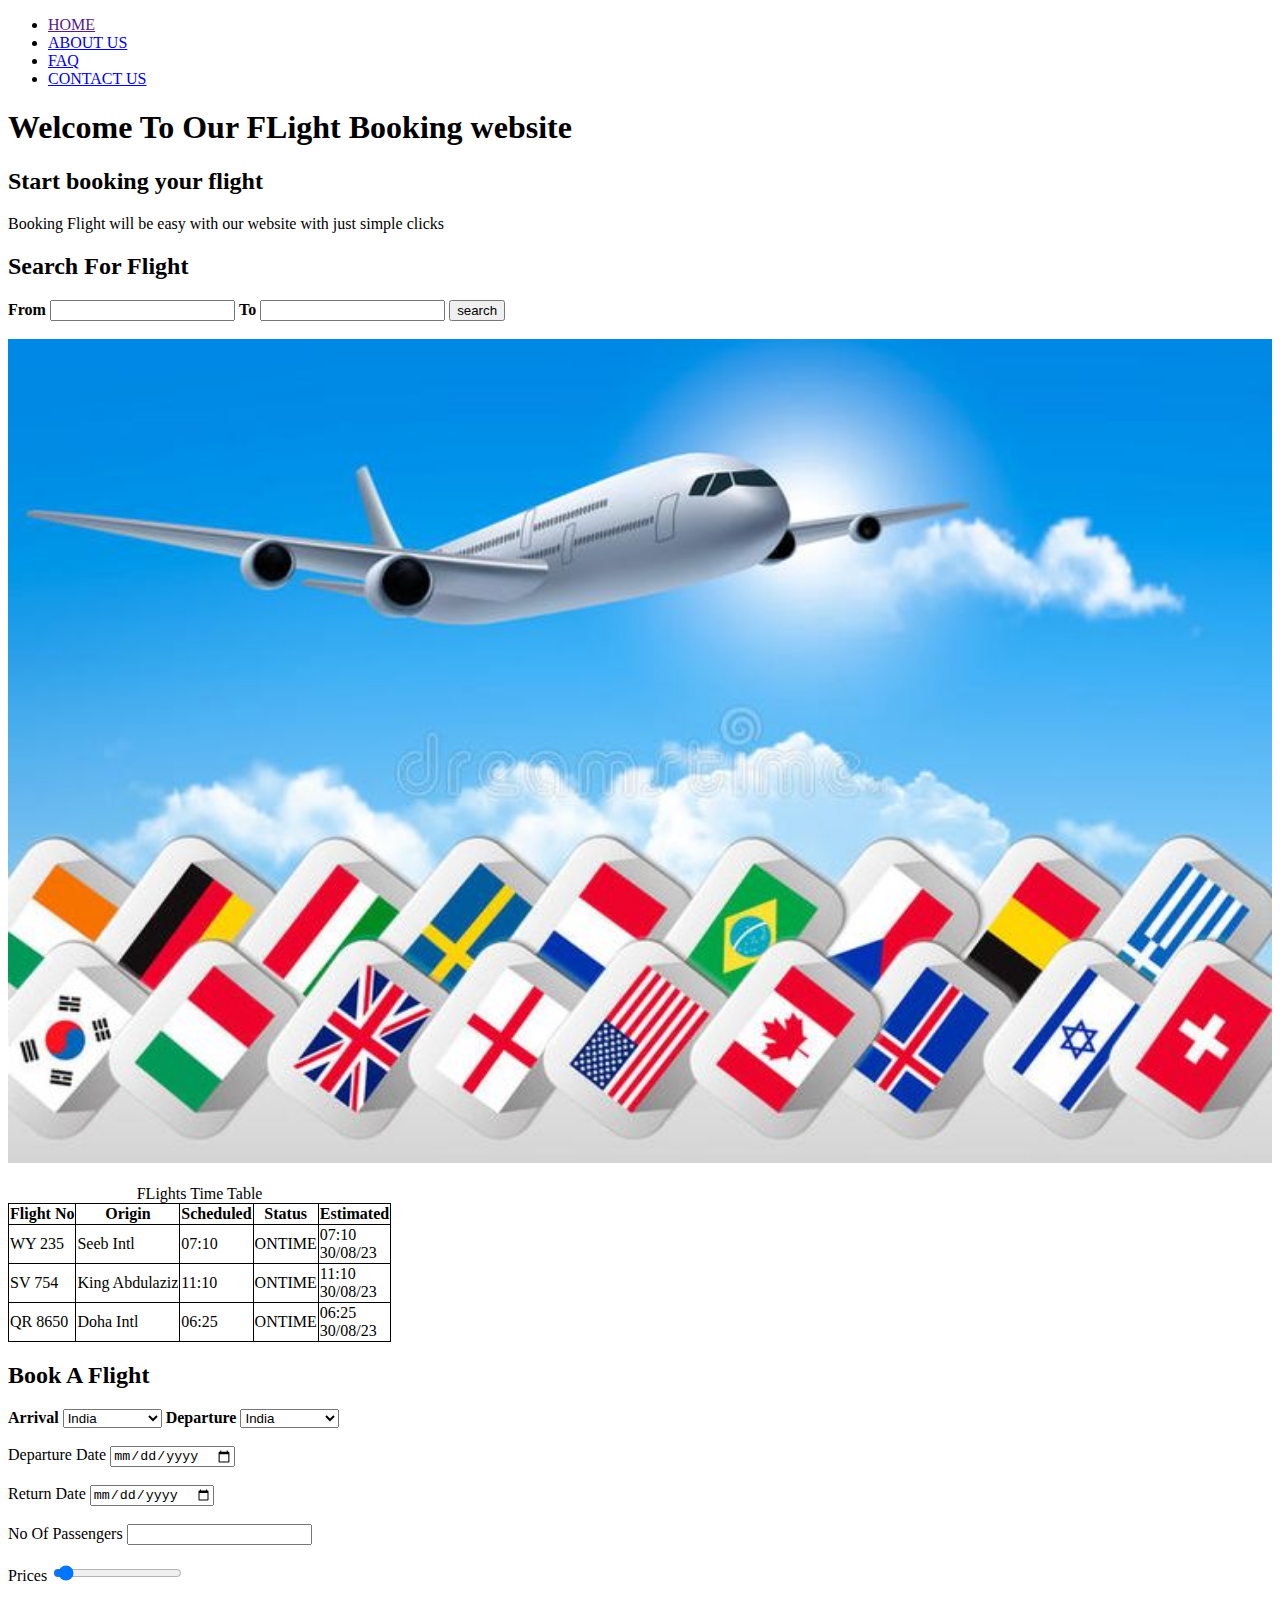
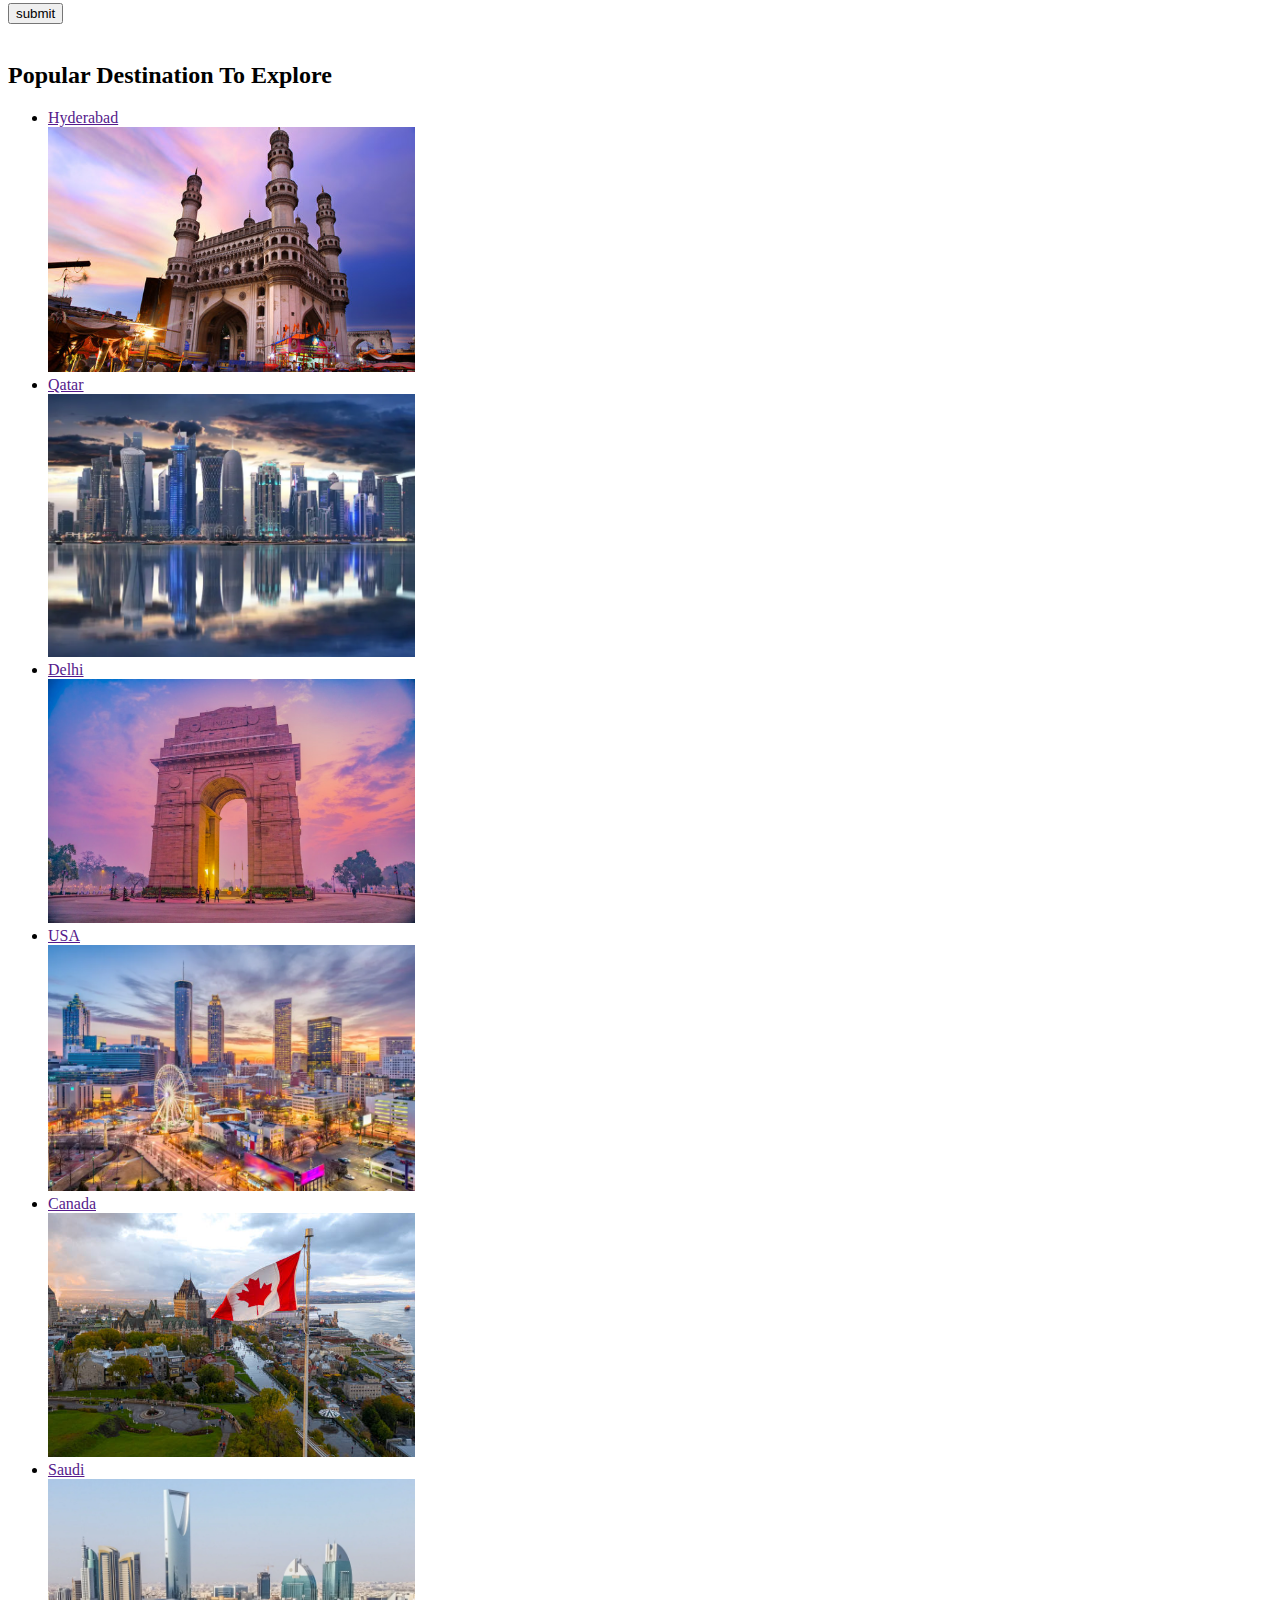
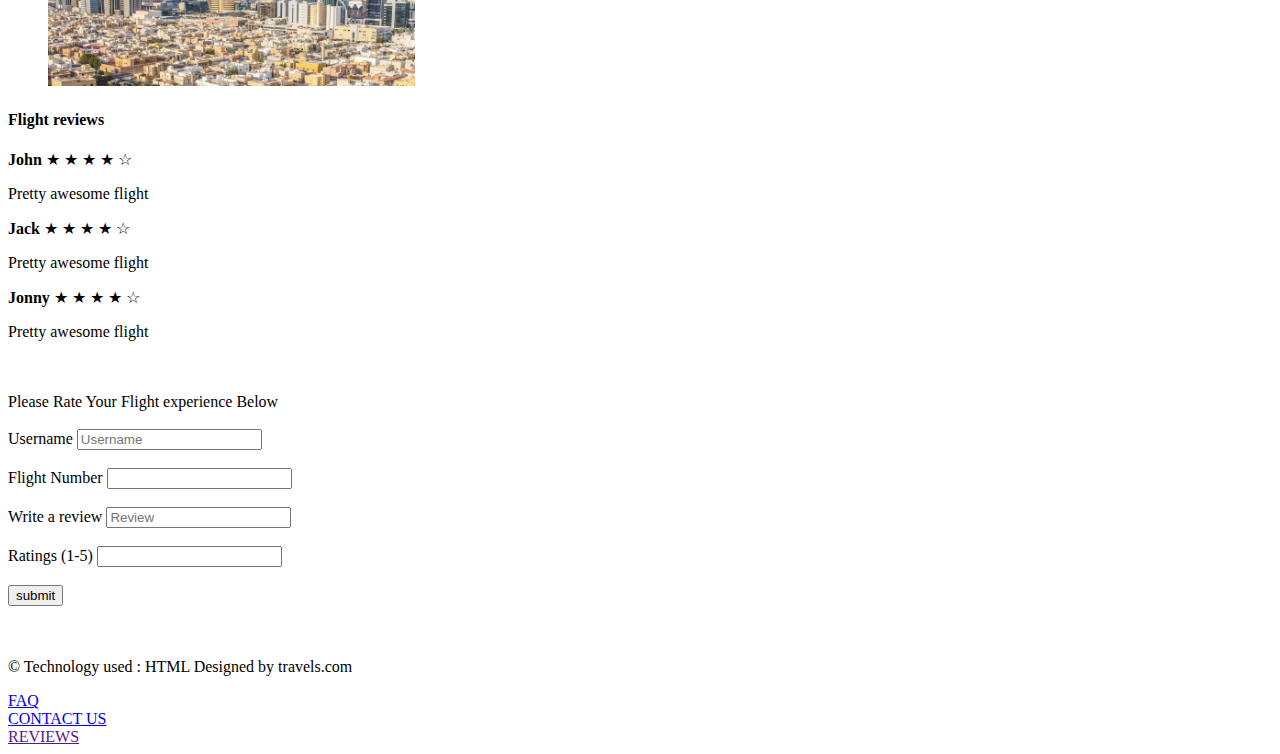
<file: html_mini1/miniProject.html>
<!DOCTYPE html>
<html lang="en">

<head>
    <meta charset="UTF-8">
    <meta name="viewport" content="width=device-width, initial-scale=1.0">
    <title>Flight Booking Website</title>
</head>
<style>
    /* p{
        margin: 0;
        padding: 0;
    }
    h3{
        margin: 0;
        padding: .5rem;

    }
    body{
        text-align: center;
    } */

    table,
    tr,
    th,
    td {

        border: 1px solid black;
        border-collapse: collapse;
    }
    ul li a ,img{
        width: 30%;
    }
</style>

<body>
<header>
    <nav>
        <ul>
            <li> <a href="">HOME</a></li>
            <li> <a href="About.html">ABOUT US </a></li>
            <li> <a href="Faq.html">FAQ </a></li>
            <li> <a href="Contact.html">CONTACT US </a></li>


        </ul>
    </nav>
</header>
    <h1>Welcome To Our FLight Booking website</h1>

    <!-- <h2>Flight Booking Website</h2> -->
    <h2>Start booking your flight</h2>

    <p>Booking Flight will be easy with our website with just simple clicks </p>
    <div class="serach-fligh">
        <h2>Search For Flight</h2>
        <label for="serach"><strong>From</strong></label>
        <input type="text" id="search">
        <label for="serach"><strong>To</strong></label>
        <input type="text">
        <button type="submit">search</button>
        <br>
        <br>
        <img style="width: 100%;" src="../assets/images/flight.jpg" alt=" This is a plane image">
        <br><br>

 <!-- Flight Table -->
 <table >
    <caption>FLights Time Table</caption>
    <thead>
        <tr>
            <th>Flight No</th>
            <th>Origin</th>
            <th>Scheduled</th>
            <th>Status</th>
            <th>Estimated</th>
        </tr>
    </thead>
    <tbody>
        <tr>
            <td>WY 235 </td>
            <td>Seeb Intl</td>
            <td>07:10</td>

            <td>ONTIME</td>
            <td>07:10 <br>30/08/23</td>
        </tr>
        <tr>
            <td>SV 754 </td>
            <td>King Abdulaziz</td>
            <td>11:10</td>

            <td>ONTIME</td>
            <td>11:10 <br>30/08/23</td>
        </tr>
        <tr>
            <td>QR 8650 </td>
            <td>Doha Intl</td>
            <td>06:25</td>

            <td>ONTIME</td>
            <td>06:25 <br>30/08/23</td>
        </tr>

    </tbody>


</table>

</div>
        <!-- !!!!!!!!! booking starts here -->
        <div class="flightsection">
            <h2>Book A Flight</h2>
            <!-- Flight Booking Form  -->
            <form action="">
            <label for="arrival"><Strong>Arrival</Strong></label>
            <select name="dropdown" id="">
                <option value="India">India</option>
                <option value="Qatar">Qatar</option>
                <option value="Hyderabad">Hyderabad</option>
                <option value="Saudi Arabia">Saudi Arabia</option>
            </select>
            <label for="arrival"><Strong>Departure</Strong></label>
            <select name="dropdown" id="">
                <option value="India">India</option>
                <option value="Qatar">Qatar</option>
                <option value="Hyderabad">Hyderabad</option>
                <option value="Saudi Arabia">Saudi Arabia</option>
            </select>
            <br><br>
            <label for="">Departure Date</label>
            <input type="date" name="DepartureDate">
            <br><br>
            <label for="date">Return Date</label>
            <input type="date" name="ReturnDate" id="date">
           <br><br>
            <label for="psnumber">No Of Passengers</label>
            <input type="number" name="psnumber" id="psnumber">
            <br><br>
           <label for="Prices">Prices</label>
           <input type="range" value="5000" min="2000" max="75000" id="prices" name=" range">
          <br><br>
          <button>submit</button>

    </form>
</div>
        <br>


       

<!-- Popular Destination -->

        <div class="Popular-destination">
            <div class="destinations">

                <h2>Popular Destination To Explore</h2>
                <ul>
                    <li><a href="">Hyderabad</a></li>
                    <img src= "../assets/images/hyderabad.jpg" alt="">
                    <li><a href="">Qatar</a></li>
                    <img src="../assets/images/qatar.webp" alt="">
                    <li><a href="">Delhi</a></li>
                    <img src="../assets/images/Delhi.jpg" alt="">
                    <li><a href="">USA </a></li>
                    <img src="../assets/images/Usa.webp" alt="">
                    <li><a href="">Canada</a></li>
                    <img src="../assets/images/canada.jpg" alt="">
                    <li><a href="">Saudi</a></li>
                    <img src="../assets/images/saudi.webp" alt="">

                </ul>
            </div>
        </div>


        

        <section class="reviews">
            <h4>Flight reviews</h4>
            <p>
                <span> <strong>John</strong></span>
                &#9733;
                &#9733;
                &#9733;
                &#9733;
                &#9734;

            </p>
            <p>Pretty awesome flight</p>
            <p>
                <span> <strong>Jack</strong></span>

                &#9733;
                &#9733;
                &#9733;
                &#9733;
                &#9734;

            </p>
            <p>Pretty awesome flight</p>
            <p>
                <span> <strong>Jonny</strong></span>

                &#9733;
                &#9733;
                &#9733;
                &#9733;
                &#9734;

            </p>
            <p>Pretty awesome flight</p>
            <br><br>

            <form action="">

                <caption>Please Rate Your Flight experience Below
                </caption> <br><br>
                <label for="name">Username</label>
                <input type="text" placeholder="Username"> <br><br>
                <label for="flightNumber">Flight Number</label>
                <input type="text">
                <br><br>

                <label for="review">Write a review</label>
                <input id="review" type="text" placeholder="Review"> <br>
                <br>
                <label for="rating">Ratings (1-5)</label>
                <input type="number"><br><br>

                <button>submit</button>
            </form>


            <br>
            <br>
        </section>






    
<footer>
    <div class="footer">
    <p>	&#169; Technology used :  HTML Designed by travels.com </p>
<li><a href="Faq.html">FAQ</a></li>
<li><a href="Contact.html">CONTACT US </a></li>
<li><a href="">REVIEWS</a></li>

</div>
</footer>

</body>

</html>
</file>
<file: mini_project3/style.css>
html {
    /* scroll:smooth; */
    scroll-behavior: smooth;

    margin: 0;
    padding: 0;
    text-align: center;
    width: 100%;
}


/* for all images width  */
img {
    width: 400px;
    margin-bottom: 10px;
    border-radius: 30px;
    border: 3px solid black;
}

body {
    margin: 0;
    padding: 0;
    width: 100%;
  
}

/* input styling */
 input{
    border-radius: 10px;
   
    text-transform: uppercase;
    padding: 15px;
    
    
 }
 .class{
    padding: 20px;
    /* display: flex; */
 }
#Search_button{
    border: none;
    border-radius: 10px;
    cursor: pointer; 
    background-color: rgb(190, 213, 41);
    color: blue;
   
    padding: 15px;
    /* margin-right: 10px; */
    
}



/* navigation menu styles */

header{
    background-color:  rgb(144, 179, 108);
}

.navigation_container {

    display: flex;
    align-items: center;

   width: 100%;


}

.navbar {


    margin-left: 20px;

    font-size: 15px;
    width: 100%;
    text-transform: uppercase;
    display: flex;
    flex-wrap: wrap;
}

.navigation_menu {
    /* margin-left: 10px;
    padding: 20px; */
    display: flex;
    /* margin: 20px;
    padding: 20px; */
    width: 100%;
    /* flex-direction: column-reverse; */
}

nav a{

    background-color: aqua;

    padding: 15px;
    margin-left: 5px;
    color: rgb(149, 8, 8);
    border-radius: 15px;

    text-decoration: none;
    margin-left: 30px;
}

a{
    /* text-decoration: none; */
    
}

h2 {
    margin: 0;
    padding: 12px;
    color: black;
    text-transform: uppercase;
    line-height: 2;
    letter-spacing: 2px;
}



/* logo styles */
.logo {

    display: flex;
    text-align: center;
    align-items: center;
}

/* logo width set */
.logo_img {
    width: 100px;
}



.chicken_biryani_img {

    width: 500px;
}

.for_onions{
    width: 100%;
}
.for_biryani{
    width: 100%;
}
.Recipe11 {

    display: flex;
}
 /* Recipe11 Ingredients styles   */
.Ingredients {
    display: flex;
    width: 100%;
    flex-wrap: wrap;
    justify-content: center;
    align-items: center;
    padding-left: 10px;
    padding-right: 10px;


}
 /* Heading styles */
.heading_first {
    text-align: center;
    text-transform: uppercase;
    letter-spacing: 3px;
    line-height: 2;
}

/* styles for all sections  */
section {

    line-height: 1.5;
}
 /* style for all paragraph */
p {
    line-height: 1.5;
    font-weight: 500;

}

/* styles for all unordered lists */
ul {
    text-align: center;
    list-style-position: inside;
}

.Biryani_Table {
    background-color: rgba(181, 230, 20, 0.7);
    border: 2px solid red;
    padding: 35px;
    line-height: 2;

}
table{
    margin-left: 20px;
}
/* Recip1 styles ends here  */

/* Recipe2 styles start here  */

.Recipe2 {
    background-color: rgb(223, 242, 243);
    display: flex;
    
    /* width: 100%; */
}

/* Recipe3 Styles starts here  */
.Recipe3 {
    background-color: rgb(178, 201, 202);
}

.Recipe3 h2 {
    color: blue;
    font-weight: bold;

}
</file>
